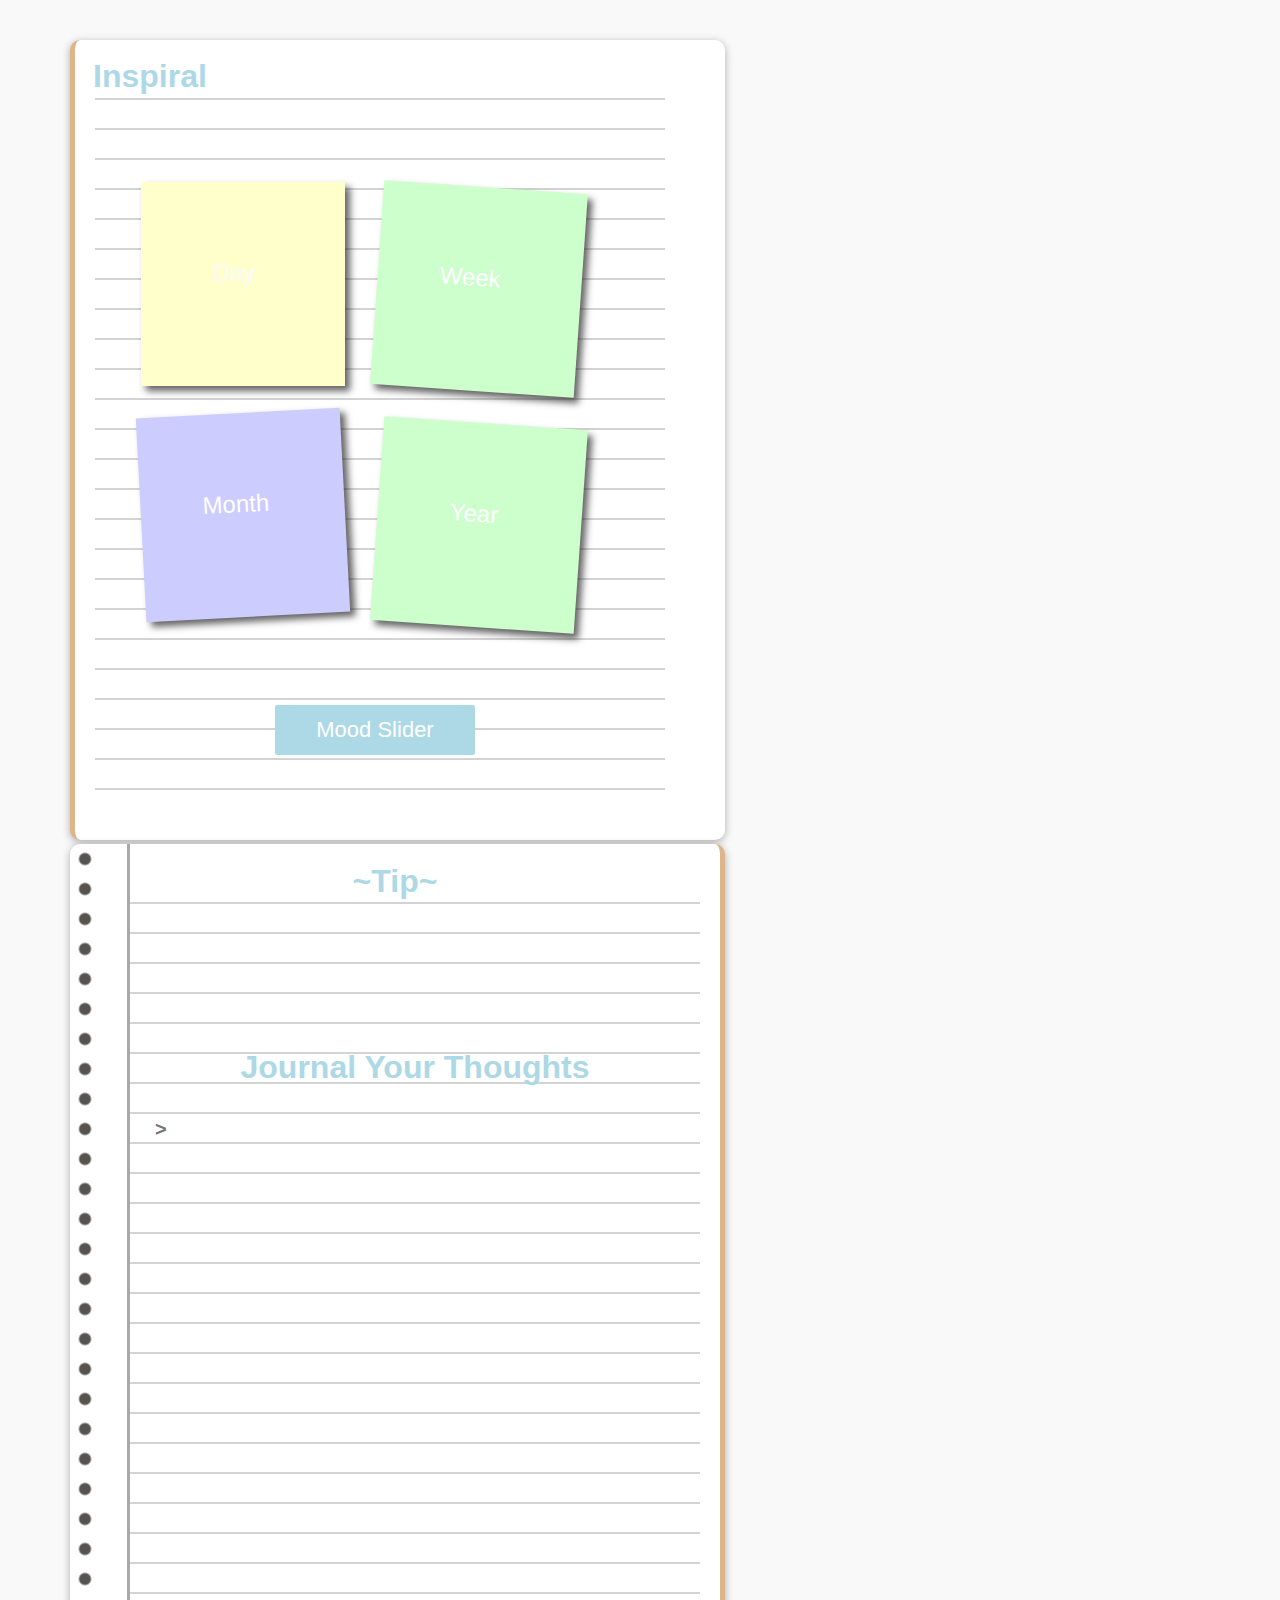
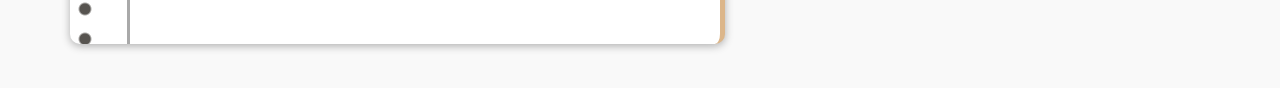
<file: index.html>
<!DOCTYPE html>
<html lang="en" dir="ltr">
<head>
<link rel="stylesheet" type="text/css" href="styles.css">
<meta charset="utf-8">
<title></title>
</head>
<body>
<div class="paper">
<!--<img src="logoKWK2019.png" alt="inspiral"> </img>-->
<h1>Inspiral</h1>
  <div class="paper-content">
    <form>
       <input class="mood-btn" type="button" onclick="location.href='mood.html';" value="Mood Slider" />
    </form>
    <ul>
      <li>
        <a href="#">
<button class="day">Day</button>
</a>
</li>
<li>
<a href="#">
<button class="week">Week</button>
</a>
</li>
<li>
<a href="#">
<button class="month">Month</button>
</a>
</li>
<li>
<a href="#">
<button class="year">Year</button>
</a>
</li>
</ul>
</div>
</div>
<div class="paper2">
  <center><h1 id="headertip">~Tip~</h1></center>
<section class="section"> </section>
<div class="paper2-content">
<center><h1 class="journal">Journal Your Thoughts</h1></center>
      <textarea autofocus placeholder=">"></textarea>
     <!-- <input type="submit">-->
    </div>
    </div>
<script src="https://ajax.googleapis.com/ajax/libs/jquery/3.4.1/jquery.min.js"></script>
<script type="text/javascript" src="main.js"></script>
</body>
</html>
</file>
<file: styles.css>
body {
margin-right: 40px;/* 40 70 40 40*/
margin-left: 70px;
margin-top: 40px;
margin-bottom: 40px;
background: #f9f9f9;
font-family: 'Roboto', sans-serif;
}
h1 {
color: lightblue;
padding: 3px;
margin: 15px;
}
#headertip {
padding: 5px;
margin: 14px;
}
.mood-btn {
height:50px;
width: 200px;
border-radius: 2px;
border: none;
position: relative;
top: 635px;
left: 180px;
color: white;
background: lightblue;
font-family: 'Noto Sans JP' , sans-serif;
font-size: 22px;
}
.home-btn {
  height:50px;
  width: 200px;
  border-radius: 2px;
  border: none;
  position: relative;
  top: 200px;
  left: 230px;
  color: white;
  background: lightblue;
  font-family: 'Noto Sans JP' , sans-serif;
  font-size: 22px;
}
.section {
  text-align: left;
  font-size: 22px;
padding: 20px;
color: darkgrey;
display: block;
margin-left: 65px;
margin-top: 10px;
margin-bottom: 2px;
font-family: "Roboto" , sans-serif;
}
.sectionmd {
  text-align: center;
  font-size: 18px;
  padding: 20px;
  color: darkgrey;
  display: block;
  margin-left: 10px;
  margin-top: 5px;
  margin-bottom: 2px;
  font-family: "Roboto" , sans-serif;
}
  .day {
 background-color:#ffc;
 border: none;
 color: #fafafa
;
 padding: 75px 70px;
 font-size: 24px;
 font-family: 'Roboto' , sans-serif;
 display: inline-block;
 }
 .week {
 background-color:#cfc;
 border: none;
 color: white;
 padding: 75px 60px;
 font-size: 24px;
 font-family: 'Roboto' , sans-serif;
 display: inline-block;
}
.month {
  background-color:#ccf;
  border: none;
  color: white;
  padding: 75px 60px;
  font-size: 24px;
  font-family: 'Roboto' , sans-serif;
  display: inline-block;
}
.year {
  background-color:#cfc;
  border: none;
  color: white;
  padding: 75px 70px;
  font-size: 24px;
  font-family: 'Roboto' , sans-serif;
  display: inline-block;
}
.journal {
  padding-top: 160px;
}
/*Sticky Notes*/
ul,li{
  list-style:none;
}
ul{
  overflow:hidden;
  padding:30px;
}
ul li a{
  background:#ffc;
  display:block;
  height:200px;
  width:200px;
  padding:2px;
  -moz-box-shadow:10px 5px 5px rgba(33,33,33,1);
  -webkit-box-shadow: 5px 5px 7px rgba(33,33,33,.7);
  box-shadow: 5px 5px 7px rgba(33,33,33,.7);
  -moz-transition:-moz-transform .15s linear;
  -o-transition:-o-transform .15s linear;
  -webkit-transition:-webkit-transform .15s linear;
}
ul li{
  margin:1em;
  float:left;
}
}
ul li a{
  -webkit-transform: rotate(-6deg);
  -o-transform: rotate(-6deg);
  -moz-transform:rotate(-6deg);
}
ul li:nth-child(even) a{
  -o-transform:rotate(4deg);
  -webkit-transform:rotate(4deg);
  -moz-transform:rotate(4deg);
  position:relative;
  top:5px;
  background:#cfc;
}
ul li:nth-child(3n) a{
  -o-transform:rotate(-3deg);
  -webkit-transform:rotate(-3deg);
  -moz-transform:rotate(-30deg);
  position:relative;
  top:-5px;
  background:#ccf;
}
ul li:nth-child(5n) a{
  -o-transform:rotate(5deg);
  -webkit-transform:rotate(5deg);
  -moz-transform:rotate(5deg);
  position:relative;
  top:-10px;
}
ul li a:hover,ul li a:focus{
  box-shadow:10px 10px 7px rgba(0,0,0,.7);
  -moz-box-shadow:10px 10px 7px rgba(0,0,0,.7);
  -webkit-box-shadow: 10px 10px 7px rgba(0,0,0,.7);
  -webkit-transform: scale(1.25);
  -moz-transform: scale(1.25);
  -o-transform: scale(1.25);
  position:relative;
  z-index:5;
}
ol{text-align:center;}
ol li{display:inline;padding-right:1em;}
ol li a{color:#fff;}
/*Contains the entire index.html element set*/
.paper {
  border-left: 5px solid #dcb68a; /*If something goes wrong with page layout, this could be cause */
 display: inline-block;
   position: relative;
   width: 650px;
   max-width: 800px;
   min-width: 400px;
   height: 800px;
   margin: 0 auto;
   background: #FFFFFF;
   border-radius: 10px;
   box-shadow: 0 2px 8px rgba(0,0,0,.3);
   overflow: hidden;
}
.paper:before {
   content: '';
   position: absolute;
   top: 0; bottom: 0; left: 0px;
   /*For the side line*/
   width: 742px;
   /*Holes in paper*/
   /background: radial-gradient(#575450 5px, transparent 7px) repeat-y;/
   background-size: 30px 30px;
   border-right: 3px solid darkgrey;
   box-sizing: border-box;
}
/*lines of the paper*/
.paper-content {
   position: absolute;
   top: 30px; right: 60px; bottom: 30px; left: 20px;
   background: linear-gradient(transparent, transparent 28px, #D3D3D3 28px);
   background-size: 30px 30px;
}
footer {
   margin-top: 30px;
   text-align: center;
   font-size: 12px;
   color: rgba(0,0,0,.6);
}
footer a {
   color: rgba(255,255,255,.8);
}
.paper2 {
  border-right: 5px solid #dcb68a;
display: inline-block;
   position: relative;
   width: 650px;
   max-width: 800px;
   min-width: 400px;
   height: 800px;
   margin: 0 auto;
   background: #FFFFFF;
   border-radius: 10px;
   box-shadow: 0 2px 8px rgba(0,0,0,.3);
   overflow: hidden;
}
.paper2:before {
   content: '';
   position: absolute;
   top: 0; bottom: 0; left: 0px;
   /*For the side line*/
   width: 60px;
   /*Holes in paper*/
   background: radial-gradient(#575450 5px, transparent 7px) repeat-y;
   background-size: 30px 30px;
   border-right: 3px solid darkgrey;
   box-sizing: border-box;
}
/*lines of the paper*/
.paper2-content {
   position: absolute;
   top: 30px; right: 20px; bottom: 30px; left: 60px;
   background: linear-gradient(transparent, transparent 28px, #D3D3D3 28px);
   background-size: 30px 30px;
}
.paper2-content textarea {
   width: 100%;
   max-width: 100%;
   height: 100%;
   max-height: 100%;
   line-height: 30px;
   padding: 10px 25px;
   border: 0;
   outline: 0;
   background: transparent;
   color: darkgrey;
   font-family: Noto Sans JP, sans-serif;
   font-weight: bold;
   font-size: 20px;
   box-sizing: border-box;
   z-index: 1;
}
footer {
   margin-top: 30px;
   text-align: center;
   font-size: 12px;
   color: rgba(0,0,0,.6);
}
footer a {
   color: rgba(255,255,255,.8);
}
.slidecontainer {
  width: 100%; /* Width of the outside container */
  margin: 100px 30px 100px 0;
}
/* The slider itself */
.slider {
  -webkit-appearance: none;  /* Override default CSS styles */
  appearance: none;
  width: 100%; /* Full-width */
  height: 10px; /* Specified height */
  background: #f2f4f7; /* Grey background */
/ outline: none; /* Remove outline */
/ opacity: 0.7; /* Set transparency (for mouse-over effects on hover) */
/ -webkit-transition: .2s; /* 0.2 seconds transition on hover */
/ transition: opacity .2s;
  border-radius: 25px;
}
/* Mouse-over effects */
.slider:hover {
  opacity: 1; /* Fully shown on mouse-over */
}
 /*The slider handle (use -webkit- (Chrome, Opera, Safari, Edge) and -moz- (Firefox) to override default look) */
.slider::-webkit-slider-thumb {
  -webkit-appearance: none; /* Override default look */
  appearance: none;
 width: 25px; /* Set a specific slider handle width */
  height: 25px; /* Slider handle height */
  background: lightblue; /* Green background */
  cursor: pointer; /* Cursor on hover */
 border-radius: 50%;
}
.slider::-moz-range-thumb {
  width: 25px; /* Set a specific slider handle width */
  height: 25px; /* Slider handle height */
    background: #4CAF50; /* Green background */
  cursor: pointer; /* Cursor on hover */
}
</file>
